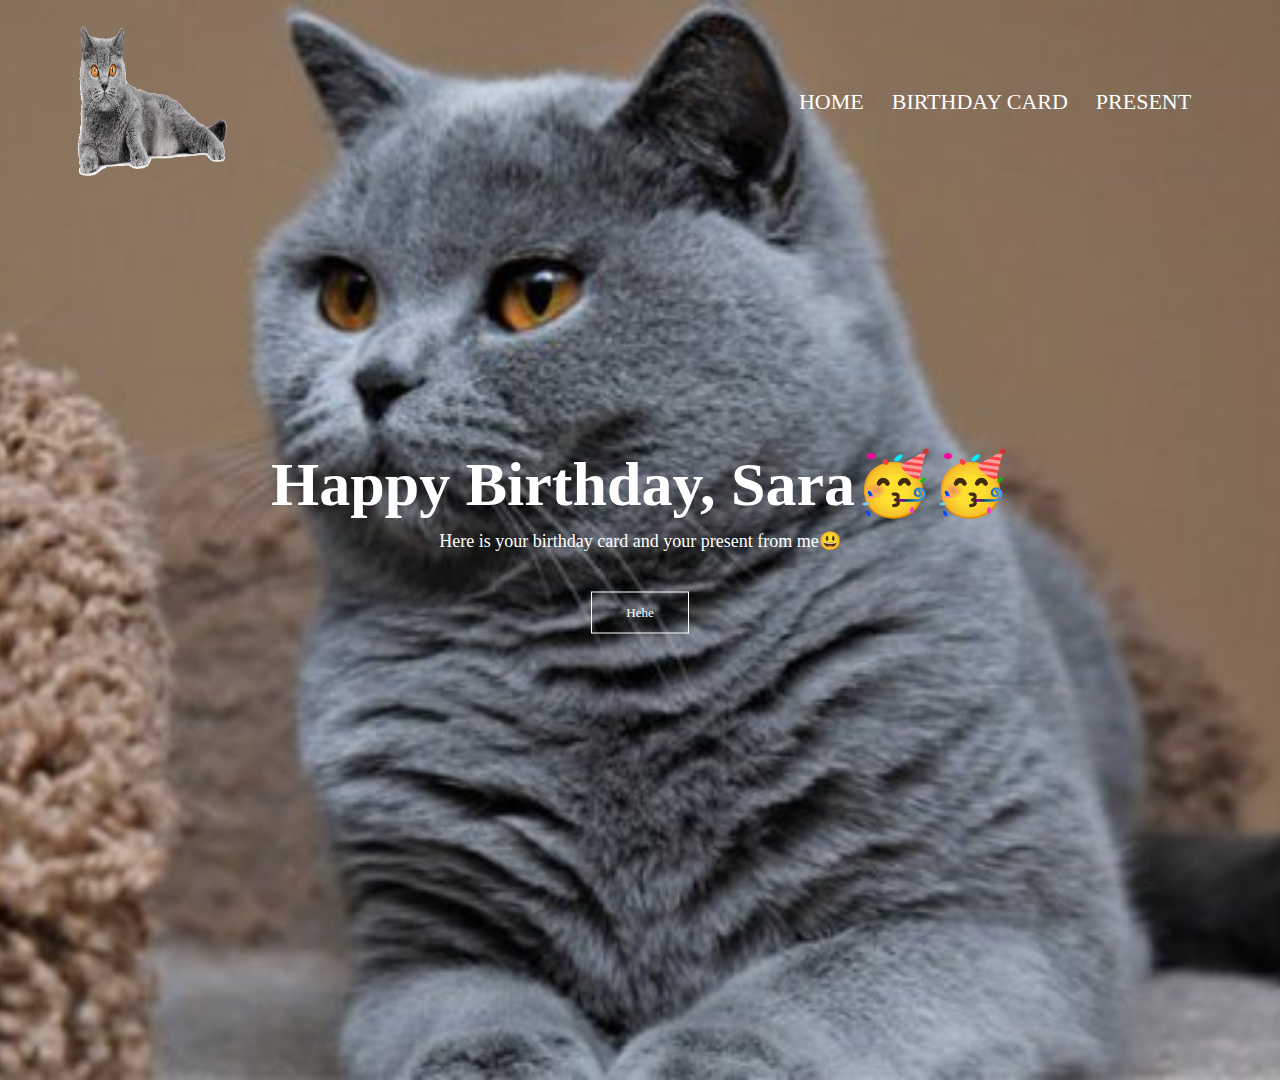
<file: index.html>
<!DOCTYPE html>
<html>
<head>
    <link href="style.css" rel="stylesheet">
    <meta name="viewport" content="with=device-width", initial-scale="1.0">
    <title>Birthday</title>
</head>
<body>
    <section class="header">
        <nav>
            <a href="index.html"><img id="cat" src="images/background.png"></a>
            <div class="nav-links">
                <ul>
                    <li><a href="">HOME</a></li>
                    <li><a href="file:///C:/Users/USER/Desktop/website%20from%20indian/Birthday%20Card.html" target="_blank">BIRTHDAY CARD</a></li>
                    <li><a href="">PRESENT</a></li>
                </ul>
            </div>
        </nav>
<div class="text-box">
    <h1>Happy Birthday, Sara🥳🥳</h1>
    <p>Here is your birthday card and your present from me😃</p>
    <a href="" class="hehe" >Hehe</a>
</div>
    </section>
</body>
</html>
</file>
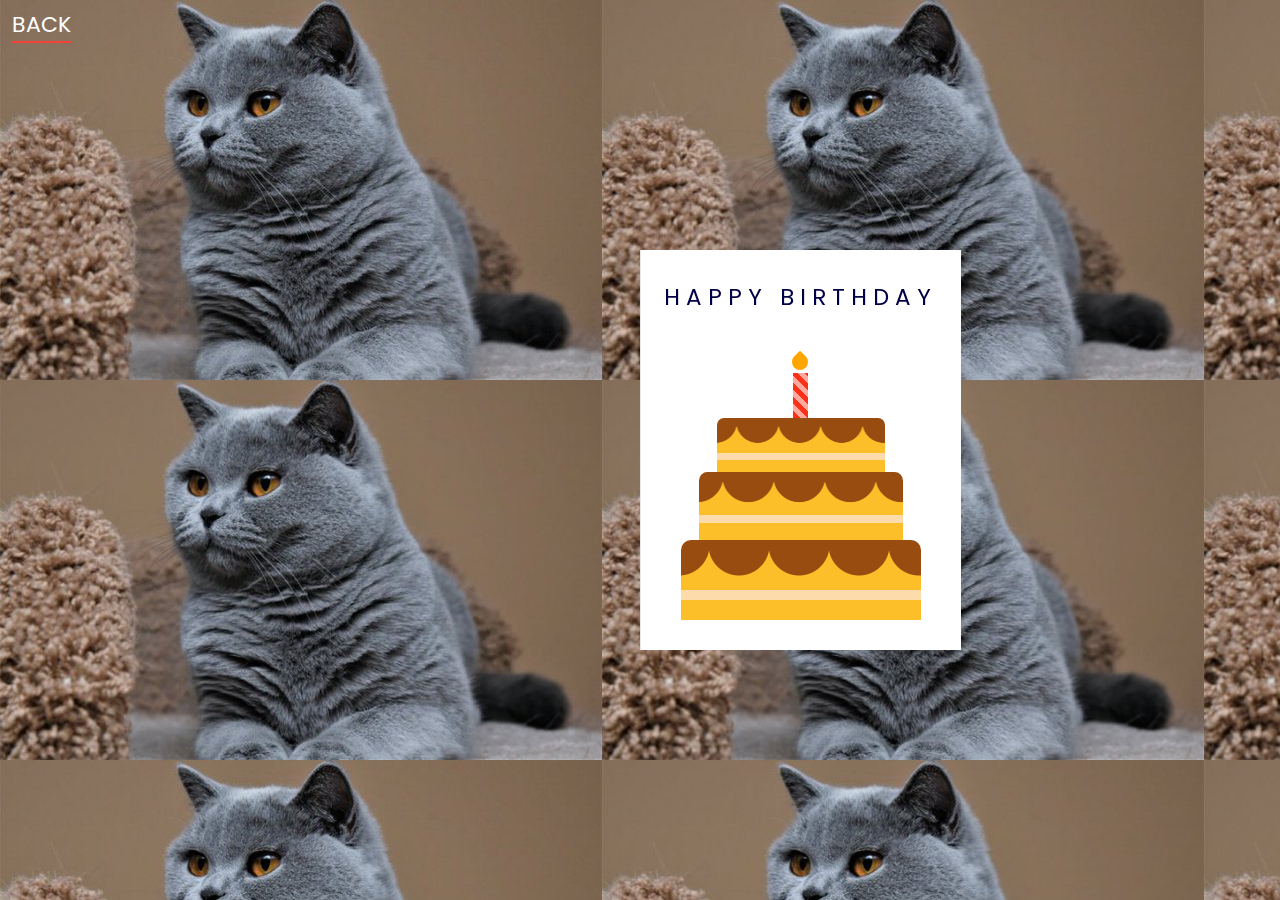
<file: Birthday Card.html>
<!DOCTYPE html>
<html lang="en">
  <head>
    <meta name="viewport" content="width=device-width, initial-scale=1.0" />
    <title>Birthday Card</title>
    <!-- Google Font-->
    <link
      href="https://fonts.googleapis.com/css2?family=Poppins&display=swap"
      rel="stylesheet"
    />
    <!-- Stylesheet -->
    <link rel="stylesheet" href="card style.css" />
  </head>
  <body>
  <nav class="nav-links">
    <ul>
      <li><a href="file:///C:/Users/USER/Desktop/website%20from%20indian/index.html">BACK</a></li>
    </ul>
  </nav>
    <div class="card">
      <div class="outside">
        <div class="front">
          <p>Happy Birthday</p>
          <div class="cake">
            <div class="top-layer"></div>
            <div class="middle-layer"></div>
            <div class="bottom-layer"></div>
            <div class="candle"></div>
          </div>
        </div>
        <div class="back"></div>
      </div>
      <div class="inside">
        <p>Wishing you a very happy birthday filled with love and laughter</p>
        <h1>&#127873;</h1>
      </div>
    </div>
  </body>
</html>
</file>
<file: style.css>
*{
    margin: 0;
    padding: 0;
}
.header{
    min-height: 120vh;
    width: 100%;
    background-image: url(images/banner.jpg);
    background-position: center;
    background-size: cover;
    position: relative;
}
#cat{
    width: 150px;
    height: 150px;
}
nav{
    display: flex;
    padding: 2% 6%;
    justify-content: space-between;
    align-items: center;
}
.nav-links{
    flex: 1;
    text-align: right;
}
.nav-links ul li{
    list-style: none;
    display: inline-block;
    padding: 8px 12px;
    position: relative;
}
.nav-links ul li a{
    color: white;
    text-decoration: none;
    font-size: 22px;
}
.nav-links ul li::after{
    content: '';
    width: 0%;
    height: 2px;
    background: #f44336;
    display: block;
    margin: auto;
    transition: 0.5s;
}
.nav-links ul li:hover::after{
    width: 100%;
}
.text-box{
    width: 90%;
    color: white;
    position: absolute;
    top: 50%;
    left: 50%;
    transform: translate(-50%,-50%);
    text-align: center;
}
.text-box h1{
    font-size: 62px;
}
.text-box p{
    margin: 10px 0 40px;
    font-size: 18px;
    color: white;
}
.hehe{
    display: inline-block;
    text-decoration: none;
    color: white;
    border: 1px solid white;
    padding: 12px 34px;
    font-size: 13px;
    background: transparent;
    position: relative;
    cursor: pointer;
}
.hehe:hover{
    border: 1px solid #f44336;
    background: #f44336;
    transition: 1s;
}
@media(max-width: 700px){
    
}
</file>
<file: card style.css>
* {
    padding: 0;
    margin: 0;
    box-sizing: border-box;
    font-family: "Poppins", sans-serif;
  }
  body {
    background-image: url(images/banner.jpg);
  }
  .card {
    width: 640px;
    height: 400px;
    position: absolute;
    margin: auto;
    left: 0;
    right: 0;
    top: 0;
    bottom: 0;
    -webkit-perspective: 1200px;
    perspective: 1200px;
    transition: 1s;
  }
  .card:hover {
    transform: rotate(-5deg);
  }
  .card:hover .outside {
    transform: rotateY(-130deg);
  }
  .outside,
  .inside {
    height: 100%;
    width: 50%;
    position: absolute;
    left: 50.1%;
  }
  .inside {
    background: linear-gradient(to right, #e7e7e7, #ffffff 30%);
    line-height: 3;
    padding: 0 20px;
    text-align: center;
    display: flex;
    flex-direction: column;
    justify-content: space-around;
    align-items: center;
    left: 50%;
  }
  .outside {
    -webkit-transform-style: preserve-3d;
    transform-style: preserve-3d;
    z-index: 1;
    transform-origin: left;
    transition: 2s;
    cursor: pointer;
  }
  .front,
  .back {
    height: 100%;
    width: 100%;
    position: absolute;
    -webkit-backface-visibility: hidden;
    backface-visibility: hidden;
    transform: rotateX(0deg);
  }
  .front {
    background-color: #ffffff;
  }
  .back {
    transform: rotateY(180deg);
    background: linear-gradient(to left, #e7e7e7, #ffffff 30%);
  }
  .cake {
    width: 100%;
    position: absolute;
    bottom: 30px;
  }
  .top-layer,
  .middle-layer,
  .bottom-layer {
    height: 80px;
    width: 240px;
    background-repeat: repeat;
    background-size: 60px 100px;
    background-position: 28px 0;
    background-image: linear-gradient(
        transparent 50px,
        #fedbab 50px,
        #fedbab 60px,
        transparent 60px
      ),
      radial-gradient(circle at 30px 5px, #994c10 30px, #fcbf29 31px);
    border-radius: 10px 10px 0 0;
    position: relative;
    margin: auto;
  }
  .middle-layer {
    transform: scale(0.85);
    top: 6px;
  }
  .top-layer {
    transform: scale(0.7);
    top: 26px;
  }
  .candle {
    height: 45px;
    width: 15px;
    background: repeating-linear-gradient(
      45deg,
      #fd3018 0,
      #fd3018 5px,
      #ffa89e 5px,
      #ffa89e 10px
    );
    position: absolute;
    margin: auto;
    left: 0;
    right: 0;
    bottom: 202px;
  }
  .candle:before {
    content: "";
    position: absolute;
    height: 16px;
    width: 16px;
    background-color: #ffa500;
    border-radius: 0 50% 50% 50%;
    bottom: 48px;
    transform: rotate(45deg);
    left: -1px;
  }
  .outside p {
    font-size: 23px;
    text-transform: uppercase;
    margin-top: 30px;
    text-align: center;
    letter-spacing: 6px;
    color: #000046;
  }
  .inside h1 {
    font-size: 120px;
    line-height: 120px;
  }
  .nav-links{
    flex: 1;
    text-align: left;
}
.nav-links ul li{
    list-style: none;
    display: inline-block;
    padding: 8px 12px;
    position: relative;
}
.nav-links ul li a{
    color: white;
    text-decoration: none;
    font-size: 22px;
}
.nav-links ul li::after{
    content: '';
    width: 0%;
    height: 2px;
    background: #f44336;
    display: block;
    margin: auto;
    transition: 0.5s;
}
.nav-links ul li:hover::after{
    width: 100%;
}
</file>
